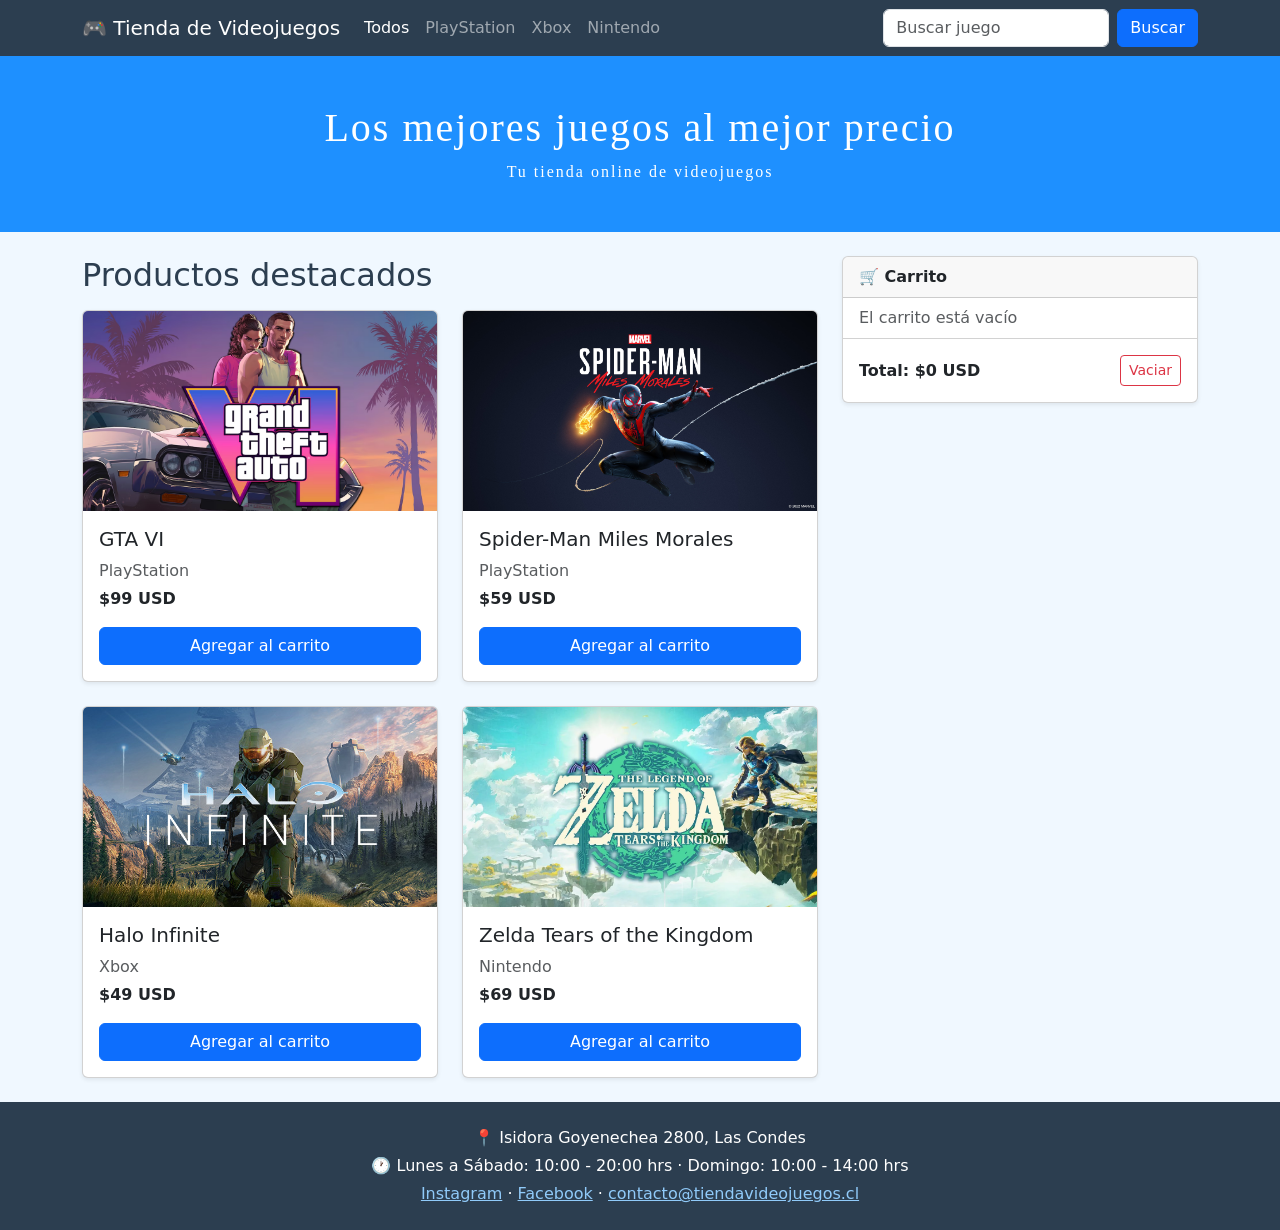
<file: index.html>
<!DOCTYPE html>
<html lang="es">
<head>
    <meta charset="UTF-8">
    <meta name="viewport" content="width=device-width, initial-scale=1.0">
    <title>Tienda de Videojuegos</title>
    <!-- Bootstrap 5 y hoja de estilos propia -->
    <link href="https://cdn.jsdelivr.net/npm/bootstrap@5.3.3/dist/css/bootstrap.min.css" rel="stylesheet">
    <link rel="stylesheet" href="assets/css/style.css">
</head>
<body>
    <!-- Barra de navegación responsiva (categorías simuladas) -->
    <nav class="navbar navbar-expand-lg navbar-dark navbar-tienda">
        <div class="container">
            <a class="navbar-brand" href="index.html">🎮 Tienda de Videojuegos</a>
            <button class="navbar-toggler" type="button" data-bs-toggle="collapse" data-bs-target="#menu"
                    aria-controls="menu" aria-expanded="false" aria-label="Abrir menú">
                <span class="navbar-toggler-icon"></span>
            </button>
            <div class="collapse navbar-collapse" id="menu">
                <ul class="navbar-nav me-auto">
                    <li class="nav-item"><a class="nav-link active" href="#" data-categoria="Todos">Todos</a></li>
                    <li class="nav-item"><a class="nav-link" href="#" data-categoria="PlayStation">PlayStation</a></li>
                    <li class="nav-item"><a class="nav-link" href="#" data-categoria="Xbox">Xbox</a></li>
                    <li class="nav-item"><a class="nav-link" href="#" data-categoria="Nintendo">Nintendo</a></li>
                </ul>
                <!-- Formulario de búsqueda (evento submit) -->
                <form id="form-busqueda" class="d-flex" role="search">
                    <input id="input-busqueda" class="form-control me-2" type="search" placeholder="Buscar juego" aria-label="Buscar juego">
                    <button class="btn btn-primary" type="submit">Buscar</button>
                </form>
            </div>
        </div>
    </nav>

    <header class="hero text-center py-5">
        <h1>Los mejores juegos al mejor precio</h1>
        <p class="mb-0">Tu tienda online de videojuegos</p>
    </header>

    <main class="container my-4">
        <div class="row g-4">
            <!-- Lista de productos cargada con Fetch -->
            <section class="col-lg-8" aria-labelledby="titulo-productos">
                <h2 id="titulo-productos" class="mb-3">Productos destacados</h2>
                <div id="mensaje" role="alert"></div>
                <div id="lista-productos" class="row row-cols-1 row-cols-md-2 g-4"></div>
            </section>

            <!-- Resumen del carrito -->
            <aside class="col-lg-4">
                <div id="carrito-resumen" class="card shadow-sm">
                    <div class="card-header fw-bold">🛒 Carrito</div>
                    <ul id="carrito-items" class="list-group list-group-flush"></ul>
                    <div class="card-body d-flex justify-content-between align-items-center">
                        <strong>Total: $<span id="carrito-total">0</span> USD</strong>
                        <button id="btn-vaciar" class="btn btn-outline-danger btn-sm">Vaciar</button>
                    </div>
                </div>
            </aside>
        </div>
    </main>

    <footer class="py-4 text-center">
        <div class="container">
            <p class="mb-1">📍 Isidora Goyenechea 2800, Las Condes</p>
            <p class="mb-1">🕐 Lunes a Sábado: 10:00 - 20:00 hrs · Domingo: 10:00 - 14:00 hrs</p>
            <p class="mb-0">
                <a href="https://www.instagram.com" target="_blank" rel="noopener">Instagram</a> ·
                <a href="https://www.facebook.com" target="_blank" rel="noopener">Facebook</a> ·
                <a href="mailto:contacto@tiendavideojuegos.cl">contacto@tiendavideojuegos.cl</a>
            </p>
        </div>
    </footer>

    <script src="https://cdn.jsdelivr.net/npm/bootstrap@5.3.3/dist/js/bootstrap.bundle.min.js"></script>
    <script src="assets/js/app.js"></script>
</body>
</html>
</file>
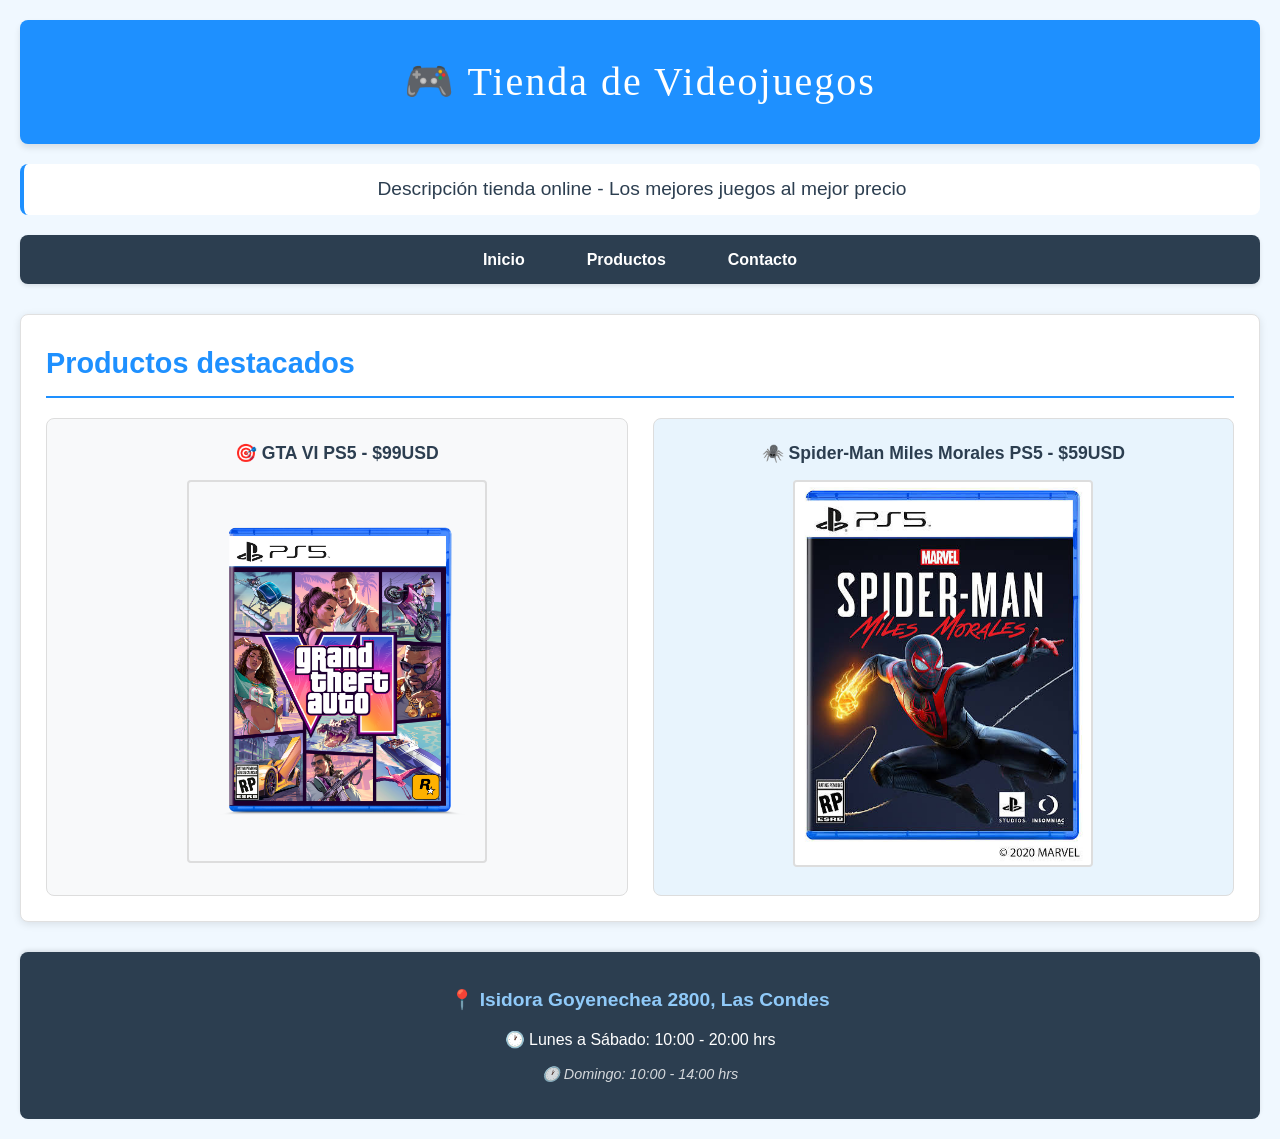
<file: Semana1.html>
<!DOCTYPE html>
<html lang="es">
<head>
    <meta charset="UTF-8">
    <meta name="viewport" content="width=device-width, initial-scale=1.0">
    <title>Tienda de Videojuegos</title>
    
    <!-- Enlace a hoja de estilos externa -->
    <link rel="stylesheet" href="style.css">
</head>
<body>
    <header>🎮 Tienda de Videojuegos</header>
    <p>Descripción tienda online - Los mejores juegos al mejor precio</p>
    
    <nav>
        <ul>
            <li><a href="index.html">Inicio</a></li>
            <li><a href="productos.html">Productos</a></li>
            <li><a href="contacto.html">Contacto</a></li>
        </ul>
    </nav>
    
    <section>
        <h2>Productos destacados</h2>
        <ul>
            <li>
                <p>🎯 GTA VI PS5 - $99USD</p>
                <img 
                    src="GTA6.png"
                    alt="GTA VI para PlayStation 5"
                    width="300"
                    height="200"
                    title="GTA VI - PS5"
                    loading="lazy"
                />
            </li>
            <li>
                <p>🕷️ Spider-Man Miles Morales PS5 - $59USD</p>
                <img
                    src="SP.jpg"
                    alt="Spider-Man Miles Morales para PlayStation 5"
                    width="300"
                    height="200"
                    title="Spider-Man Miles Morales - PS5"
                    loading="lazy"
                />
            </li>
        </ul>
    </section>
    
    <footer>
        <p>📍 Isidora Goyenechea 2800, Las Condes</p>
        <p>🕐 Lunes a Sábado: 10:00 - 20:00 hrs</p>
        <p>🕐 Domingo: 10:00 - 14:00 hrs</p>
    </footer>
</body>
</html>
</file>
<file: style.css>
:root {
    --fuenteprincipal: "Arial", sans-serif;
    --fuenteheader: "Papyrus", fantasy;
    --colorfondo: #f0f8ff;
    --colortexto: #2c3e50;
    --color-texto-claro: white;
    --colorheader: #1e90ff;
    --colorfooter: #2c3e50;
    --colorproducto: #ffffff;
    --colorsombra: rgba(0,0,0,0.1);
}

/* Reset básico y box-sizing */
* {
    margin: 0;
    padding: 0;
    box-sizing: border-box;
}

body {
    font-family: var(--fuenteprincipal);
    background-color: var(--colorfondo);
    color: var(--colortexto);
    margin: 0;
    padding: 20px;
    line-height: 1.6;
    min-height: 100vh;
}

/* Estilos del header */
header {
    font-family: var(--fuenteheader);
    color: var(--color-texto-claro);
    text-align: center;
    width: 100%;
    padding: 30px 20px;
    margin-bottom: 20px;
    background-color: var(--colorheader);
    border-radius: 8px;
    box-shadow: 0 4px 6px var(--colorsombra);
    font-size: 2.5rem;
    letter-spacing: 2px;
}

/* Estilos de la navegación */
nav {
    background-color: var(--colorfooter);
    padding: 12px 20px;
    margin-bottom: 30px;
    border-radius: 8px;
    box-shadow: 0 2px 4px var(--colorsombra);
}

nav ul {
    list-style: none;
    display: flex;
    justify-content: center;
    gap: 30px;
}

nav ul li {
    display: inline-block;
}

nav ul li a {
    color: var(--color-texto-claro);
    text-decoration: none;
    font-weight: bold;
    padding: 8px 16px;
    border-radius: 4px;
    transition: all 0.3s ease;
}

nav ul li a:hover {
    background-color: var(--colorheader);
    transform: scale(1.05);
}

/* Estilos de la sección principal */
section {
    background-color: var(--colorproducto);
    padding: 25px;
    margin-bottom: 30px;
    border-radius: 8px;
    box-shadow: 0 2px 8px var(--colorsombra);
    border: 1px solid #e0e0e0;
}

section h2 {
    color: var(--colorheader);
    margin-bottom: 20px;
    padding-bottom: 10px;
    border-bottom: 2px solid var(--colorheader);
    font-size: 1.8rem;
}

/* Estilos de la lista de productos */
section ul {
    list-style: none;
    display: grid;
    grid-template-columns: repeat(auto-fit, minmax(300px, 1fr));
    gap: 25px;
}

/* Selector avanzado: nth-child para alternar estilos */
section ul li:nth-child(odd) {
    background-color: #f8f9fa;
}

section ul li:nth-child(even) {
    background-color: #e8f4fd;
}

/* Estilos de cada producto */
section ul li {
    padding: 20px;
    border-radius: 8px;
    border: 1px solid #ddd;
    transition: all 0.3s ease;
    text-align: center;
}

section ul li:hover {
    transform: translateY(-5px);
    box-shadow: 0 6px 12px var(--colorsombra);
    border-color: var(--colorheader);
}

section ul li p {
    font-weight: bold;
    font-size: 1.1rem;
    margin-bottom: 12px;
    color: var(--colortexto);
}

/* Estilos para las imágenes */
section ul li img {
    max-width: 100%;
    height: auto;
    border-radius: 4px;
    border: 2px solid #ddd;
    transition: all 0.3s ease;
}

section ul li img:hover {
    border-color: var(--colorheader);
    transform: scale(1.02);
}

/* Estilos del footer */
footer {
    background-color: var(--colorfooter);
    color: var(--color-texto-claro);
    padding: 25px 20px;
    border-radius: 8px;
    text-align: center;
    margin-top: 20px;
    box-shadow: 0 -2px 4px var(--colorsombra);
}

footer p {
    margin: 5px 0;
    padding: 3px 0;
}

/* Selector avanzado: primer párrafo del footer con estilo especial */
footer p:first-child {
    font-size: 1.2rem;
    font-weight: bold;
    color: #90caf9;
}

/* Selector avanzado: último párrafo del footer */
footer p:last-child {
    font-style: italic;
    font-size: 0.9rem;
    opacity: 0.8;
}

/* Estilos para la descripción de la tienda */
body > p {
    text-align: center;
    font-size: 1.2rem;
    margin-bottom: 20px;
    padding: 10px;
    color: var(--colortexto);
    background-color: var(--colorproducto);
    border-radius: 8px;
    border-left: 4px solid var(--colorheader);
}

/* Media query para responsividad */
@media (max-width: 768px) {
    body {
        padding: 10px;
    }
    
    header {
        font-size: 1.8rem;
        padding: 20px 15px;
    }
    
    nav ul {
        flex-direction: column;
        align-items: center;
        gap: 10px;
    }
    
    section ul {
        grid-template-columns: 1fr;
    }
    
    section ul li {
        padding: 15px;
    }
}
</file>
<file: assets/css/style.css>
/* Estilos personalizados complementarios a Bootstrap 5 */
:root { --color-primario: #1e90ff; --color-oscuro: #2c3e50; }
body { background-color: #f0f8ff; color: var(--color-oscuro); }
.hero { background: var(--color-primario); color: #fff; font-family: "Papyrus", fantasy; letter-spacing: 2px; }
.navbar-tienda { background-color: var(--color-oscuro); }
.card-producto { transition: transform .3s, box-shadow .3s; }
.card-producto:hover { transform: translateY(-5px); box-shadow: 0 6px 12px rgba(0,0,0,.15); }
.card-producto img { height: 200px; object-fit: cover; }
footer { background-color: var(--color-oscuro); color: #fff; }
footer a { color: #90caf9; }
#carrito-resumen { position: sticky; top: 1rem; }
</file>
